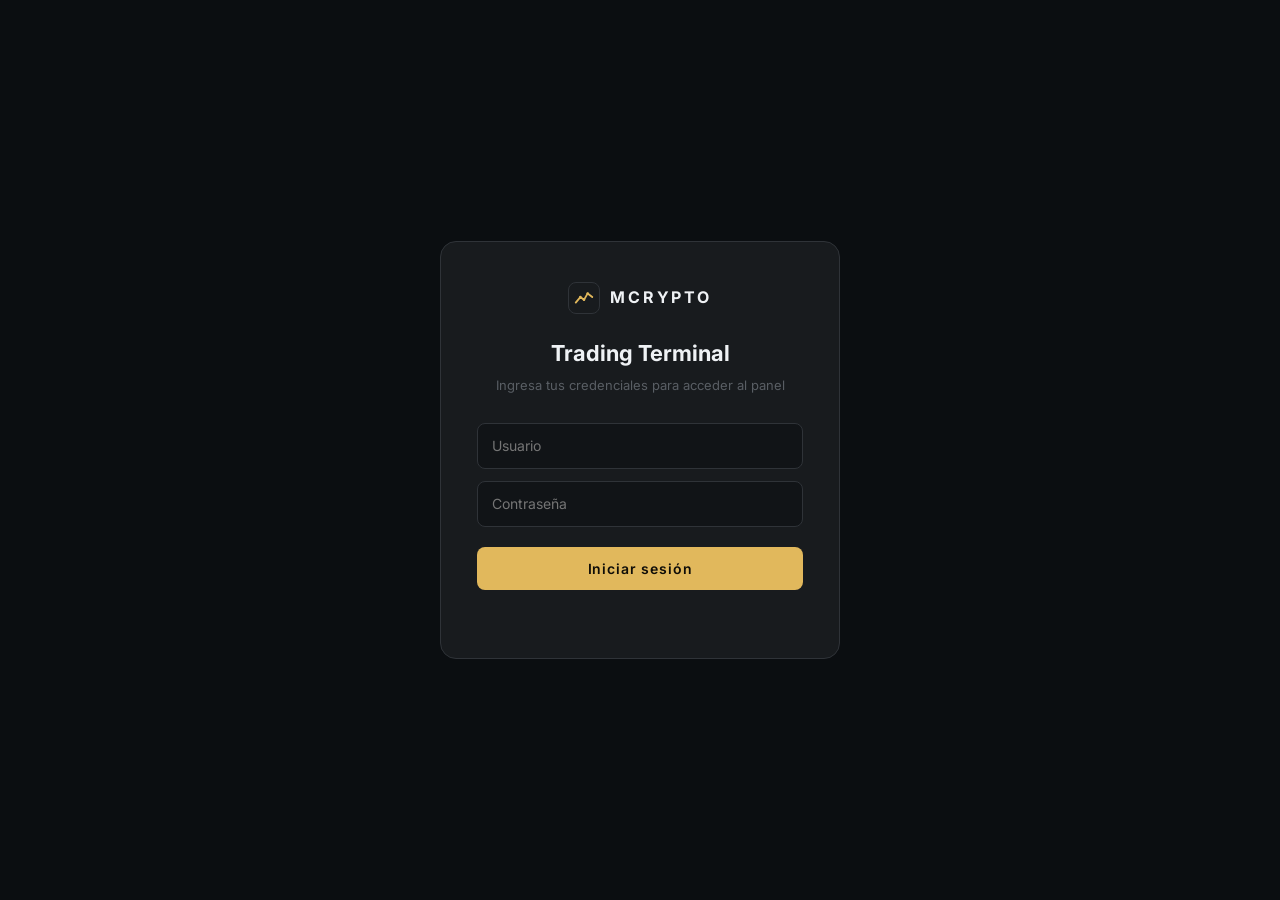
<file: index.html>
<!doctype html>
<html lang="es">
<head>
<meta charset="utf-8" />
<meta name="viewport" content="width=device-width, initial-scale=1" />
<title>MCrypto — Trading Terminal</title>
<link rel="preconnect" href="https://fonts.googleapis.com">
<link rel="preconnect" href="https://fonts.gstatic.com" crossorigin>
<link href="https://fonts.googleapis.com/css2?family=Inter:wght@400;500;600;700&family=JetBrains+Mono:wght@400;500;600&display=swap" rel="stylesheet">
<style>
/* ============================================
   MCRYPTO — styles
   Slate + muted gold, balanced density
============================================ */

:root {
  --bg: oklch(0.16 0.008 250);
  --bg-2: oklch(0.19 0.008 250);
  --card: oklch(0.22 0.008 250);
  --card-2: oklch(0.25 0.008 250);
  --border: oklch(0.32 0.01 250);
  --border-soft: oklch(0.28 0.008 250);
  --fg: oklch(0.96 0.005 250);
  --fg-mid: oklch(0.74 0.01 250);
  --fg-dim: oklch(0.56 0.012 250);
  --muted: oklch(0.48 0.012 250);

  --gold: oklch(0.80 0.12 85);
  --gold-soft: oklch(0.80 0.12 85 / .15);
  --green: oklch(0.74 0.15 150);
  --red: oklch(0.68 0.20 25);
  --orange: oklch(0.76 0.16 55);
  --info: oklch(0.72 0.10 230);

  --radius: 12px;
  --radius-sm: 8px;
  --gap: 20px;
  --row-h: 40px;

  --mono: "JetBrains Mono", ui-monospace, SFMono-Regular, Menlo, monospace;
  --sans: "Inter", system-ui, -apple-system, Segoe UI, sans-serif;
}

[data-theme="light"] {
  --bg: oklch(0.98 0.004 90);
  --bg-2: oklch(0.96 0.004 90);
  --card: oklch(1 0 0);
  --card-2: oklch(0.97 0.004 90);
  --border: oklch(0.88 0.005 250);
  --border-soft: oklch(0.92 0.005 250);
  --fg: oklch(0.22 0.015 250);
  --fg-mid: oklch(0.38 0.012 250);
  --fg-dim: oklch(0.52 0.012 250);
  --muted: oklch(0.56 0.012 250);

  --gold: oklch(0.62 0.12 75);
  --gold-soft: oklch(0.62 0.12 75 / .12);
  --green: oklch(0.58 0.15 150);
  --red: oklch(0.56 0.20 25);
  --orange: oklch(0.64 0.16 55);
  --info: oklch(0.55 0.12 230);
}

[data-accent="teal"]  { --gold: oklch(0.72 0.12 185); --gold-soft: oklch(0.72 0.12 185 / .15); }
[data-accent="violet"]{ --gold: oklch(0.70 0.14 295); --gold-soft: oklch(0.70 0.14 295 / .15); }

* { box-sizing: border-box; }
html, body { margin: 0; padding: 0; }
body {
  font-family: var(--sans);
  background: var(--bg);
  color: var(--fg);
  font-size: 14px;
  line-height: 1.45;
  -webkit-font-smoothing: antialiased;
  text-rendering: optimizeLegibility;
}

.num { font-family: var(--mono); font-variant-numeric: tabular-nums; letter-spacing: -0.01em; }
.muted { color: var(--muted); }
.t-green { color: var(--green); }
.t-red   { color: var(--red); }
.t-gold  { color: var(--gold); }
.t-mid   { color: var(--fg-mid); }

/* -------- NAV -------- */
.nav {
  height: 64px;
  display: grid;
  grid-template-columns: 1fr auto 1fr;
  align-items: center;
  gap: 24px;
  padding: 0 24px;
  border-bottom: 1px solid var(--border);
  background: linear-gradient(var(--bg-2), var(--bg));
  position: sticky; top: 0; z-index: 40;
}
.nav__left  { display: flex; align-items: center; gap: 28px; min-width: 0; }
.nav__center{ display: flex; justify-content: center; }
.nav__right { display: flex; align-items: center; gap: 10px; justify-content: flex-end; }

.brand {
  display: flex; align-items: center; gap: 10px;
  color: var(--fg); text-decoration: none;
  font-weight: 700; letter-spacing: 0.14em; font-size: 13px;
}
.brand__mark {
  width: 32px; height: 32px; display: grid; place-items: center;
  border: 1px solid var(--border); border-radius: 8px;
  color: var(--gold); background: var(--card);
}
.brand__word { font-family: var(--sans); }

.nav__tabs { display: flex; gap: 2px; }
.tab {
  background: none; border: 0; color: var(--fg-mid);
  padding: 8px 12px; border-radius: 6px; cursor: pointer;
  font: inherit; font-weight: 500;
  position: relative;
}
.tab:hover { color: var(--fg); background: var(--card); }
.tab.is-active { color: var(--fg); }
.tab.is-active::after {
  content: ""; position: absolute; left: 12px; right: 12px; bottom: -22px;
  height: 2px; background: var(--gold); border-radius: 2px;
}

.status-pill {
  display: inline-flex; align-items: center; gap: 10px;
  padding: 8px 14px; border: 1px solid var(--border);
  background: var(--card); border-radius: 999px;
  font-size: 12.5px; color: var(--fg-mid);
}
.status-pill strong { color: var(--fg); font-weight: 600; letter-spacing: 0.02em; }
.status-pill .divider { width: 1px; height: 14px; background: var(--border); }

.toggle-group {
  display: inline-flex; padding: 3px; border: 1px solid var(--border);
  border-radius: 8px; background: var(--card);
}
.toggle {
  background: none; border: 0; color: var(--fg-mid);
  padding: 4px 9px; border-radius: 5px; cursor: pointer;
  font: 600 11px var(--sans); letter-spacing: 0.08em;
}
.toggle.is-active { background: var(--card-2); color: var(--fg); }

.icon-btn {
  position: relative;
  width: 36px; height: 36px; display: grid; place-items: center;
  border-radius: 8px; border: 1px solid var(--border);
  background: var(--card); color: var(--fg-mid); cursor: pointer;
}
.icon-btn:hover { color: var(--fg); background: var(--card-2); }
.icon-btn--sm { width: 28px; height: 28px; border-radius: 6px; }
.icon-btn__dot {
  position: absolute; top: 7px; right: 7px;
  width: 7px; height: 7px; border-radius: 50%;
  background: var(--gold); box-shadow: 0 0 0 2px var(--card);
}
[data-theme="dark"] .i-sun, [data-theme="light"] .i-moon { display: none; }

/* profile */
.profile { position: relative; }
.profile__btn {
  display: flex; align-items: center; gap: 10px;
  padding: 4px 10px 4px 4px; height: 40px;
  border: 1px solid var(--border); border-radius: 999px;
  background: var(--card); color: var(--fg); cursor: pointer;
  font: inherit;
}
.profile__btn:hover { background: var(--card-2); }
.profile__meta { display: flex; flex-direction: column; align-items: flex-start; line-height: 1.1; }
.profile__name { font-size: 13px; font-weight: 600; }
.profile__role { font-size: 11px; color: var(--muted); }

.avatar {
  width: 32px; height: 32px; border-radius: 50%;
  position: relative; flex: 0 0 32px;
  background: var(--card-2);
}
.avatar__img {
  position: absolute; inset: 2px; border-radius: 50%;
  background-size: cover; background-position: center;
}
.avatar__ring {
  position: absolute; inset: 0; border-radius: 50%;
  border: 1.5px solid var(--gold);
}
.avatar--lg { width: 48px; height: 48px; flex: 0 0 48px; }

.menu {
  position: absolute; right: 0; top: calc(100% + 10px);
  width: 260px; padding: 8px;
  background: var(--card); border: 1px solid var(--border);
  border-radius: 12px;
  box-shadow: 0 12px 30px -8px rgba(0,0,0,.45);
  opacity: 0; transform: translateY(-6px); pointer-events: none;
  transition: 0.18s ease;
  z-index: 50;
}
.profile.is-open .menu { opacity: 1; transform: translateY(0); pointer-events: auto; }
.menu__header {
  display: flex; gap: 12px; padding: 12px 10px 14px;
  border-bottom: 1px solid var(--border); margin-bottom: 6px;
}
.menu__name { font-weight: 600; font-size: 14px; }
.menu__mail { font-size: 12px; color: var(--muted); }
.menu__tag {
  display: inline-block; margin-top: 6px;
  font: 600 10px/1 var(--mono); letter-spacing: 0.1em;
  color: var(--gold); padding: 3px 6px; border-radius: 4px;
  background: var(--gold-soft);
}
.menu__item {
  display: flex; align-items: center; gap: 10px;
  width: 100%; padding: 9px 10px; border: 0; background: none;
  color: var(--fg-mid); font: inherit; cursor: pointer;
  border-radius: 8px; text-align: left;
}
.menu__item:hover { background: var(--card-2); color: var(--fg); }
.menu__item--danger { color: var(--red); }
.menu__item--danger:hover { background: color-mix(in oklab, var(--red) 15%, transparent); color: var(--red); }
.menu__sep { height: 1px; background: var(--border); margin: 6px 4px; }

/* -------- SUBBAR -------- */
.subbar {
  display: flex; align-items: center; justify-content: space-between;
  padding: 8px 24px; border-bottom: 1px solid var(--border);
  background: var(--bg);
  overflow-x: auto;
}
.symbol-select { display: flex; gap: 6px; }
.symbol {
  display: flex; align-items: center; gap: 10px;
  padding: 6px 12px; border-radius: 6px; cursor: pointer;
  border: 1px solid transparent; background: transparent;
  color: var(--fg-mid); font: inherit;
  white-space: nowrap;
}
.symbol:hover { background: var(--card); color: var(--fg); }
.symbol.is-active { background: var(--card); border-color: var(--border); color: var(--fg); }
.symbol__tick { font: 600 11.5px var(--sans); letter-spacing: 0.04em; }
.symbol__px   { font-size: 12.5px; color: var(--fg); }
.symbol__chg  { font-size: 11.5px; }

.clock { display: flex; align-items: center; gap: 10px; color: var(--fg-mid); font-size: 12px; }
.clock__lbl { color: var(--muted); text-transform: uppercase; letter-spacing: 0.08em; font-size: 10.5px; }
.clock .divider { width: 1px; height: 12px; background: var(--border); }

/* -------- GRID -------- */
.grid {
  padding: 24px;
  display: grid;
  grid-template-columns: repeat(12, 1fr);
  gap: var(--gap);
}

.card {
  background: var(--card);
  border: 1px solid var(--border);
  border-radius: var(--radius);
  padding: 18px 20px;
  display: flex; flex-direction: column;
  min-width: 0;
}
.card__h {
  display: flex; align-items: center; justify-content: space-between;
  margin-bottom: 14px; gap: 12px;
}
.card__title { display: flex; align-items: center; gap: 10px; min-width: 0; }
.card__title h2 {
  margin: 0; font-size: 13px; font-weight: 600;
  letter-spacing: 0.08em; text-transform: uppercase;
  color: var(--fg);
}

.kbd {
  font: 600 10px/1 var(--mono); letter-spacing: 0.12em;
  color: var(--red); background: color-mix(in oklab, var(--red) 15%, transparent);
  padding: 3px 6px; border-radius: 3px;
}
.badge {
  font: 600 10.5px/1 var(--mono); letter-spacing: 0.1em;
  padding: 4px 8px; border-radius: 999px;
  border: 1px solid var(--border); color: var(--fg-mid);
}
.badge--ok    { color: var(--green); border-color: color-mix(in oklab, var(--green) 40%, var(--border)); }
.badge--pair  { color: var(--gold); border-color: color-mix(in oklab, var(--gold) 40%, var(--border)); }
.badge--live  { display: inline-flex; align-items: center; gap: 6px; color: var(--fg-mid); }

.chip {
  font: 500 11px var(--sans);
  padding: 3px 8px; border-radius: 999px;
  background: var(--card-2); color: var(--fg-mid);
  border: 1px solid var(--border-soft);
}
.chip--ghost { background: transparent; }

.dot { width: 7px; height: 7px; border-radius: 50%; display: inline-block; }
.dot--green  { background: var(--green); box-shadow: 0 0 8px var(--green); }
.dot--gold   { background: var(--gold); }
.dot--orange { background: var(--orange); }
.dot--red    { background: var(--red); }

/* -------- KPI -------- */
.kpi-row { grid-column: span 12; display: grid; grid-template-columns: repeat(4, 1fr); gap: var(--gap); }
.kpi {
  background: var(--card); border: 1px solid var(--border);
  border-radius: var(--radius); padding: 16px 18px;
  display: flex; flex-direction: column; gap: 8px; min-width: 0;
  position: relative; overflow: hidden;
}
.kpi__h {
  display: flex; align-items: center; justify-content: space-between;
  color: var(--muted); font: 600 10.5px/1 var(--sans);
  letter-spacing: 0.12em; text-transform: uppercase;
}
.kpi__val { font-size: 26px; font-weight: 600; color: var(--fg); }
.kpi__sub { display: flex; gap: 8px; font-size: 12px; color: var(--fg-mid); align-items: baseline; }
.spark { width: 100%; height: 36px; margin-top: 4px; }

.dd-bar {
  position: relative; height: 4px; background: var(--border-soft);
  border-radius: 2px; margin-top: 8px;
}
.dd-bar__fill { position: absolute; left: 0; top: 0; bottom: 0; background: var(--red); border-radius: 2px; }
.alloc { display: flex; gap: 2px; margin-top: 8px; height: 4px; }
.alloc__seg { background: var(--gold); border-radius: 2px; }
.alloc__seg--res { background: var(--border); }

/* -------- MARKET -------- */
.card--market { grid-column: span 8; }
.market__head {
  display: grid; grid-template-columns: auto 1fr; gap: 24px;
  align-items: center; margin-bottom: 12px;
}
.market__px { font-size: 36px; font-weight: 600; line-height: 1.1; }
.market__chg { font-size: 13px; }
.market__stats {
  display: grid; grid-template-columns: repeat(4, 1fr); gap: 16px;
  margin: 0;
}
.market__stats > div { display: flex; flex-direction: column; gap: 2px; }
.market__stats dt {
  font: 600 10px/1 var(--sans); color: var(--muted);
  letter-spacing: 0.1em; text-transform: uppercase;
}
.market__stats dd { margin: 0; font: 600 14px var(--mono); color: var(--fg); }

.chart-wrap {
  position: relative; background: var(--bg-2);
  border: 1px solid var(--border-soft); border-radius: var(--radius-sm);
  padding: 8px 12px 12px;
}
.chart { width: 100%; height: 260px; display: block; }
.chart__legend {
  display: flex; gap: 14px; align-items: center;
  font-size: 11px; color: var(--fg-mid); padding-top: 4px;
}
.chart__legend .sw { display: inline-block; width: 10px; height: 2px; background: var(--gold); margin-right: 5px; vertical-align: middle; border-radius: 2px; }
.chart__legend .sw--ma20 { background: var(--info); }
.chart__legend .sw--ma50 { background: color-mix(in oklab, var(--fg) 40%, transparent); }
.chart__cursor { margin-left: auto; color: var(--muted); }

.market__foot {
  display: flex; gap: 22px; flex-wrap: wrap;
  margin-top: 12px; padding-top: 12px; border-top: 1px solid var(--border-soft);
  font-size: 12.5px;
}

/* -------- RISK -------- */
.card--risk { grid-column: span 4; }
.gauge { position: relative; padding: 4px 6px; }
.gauge__tick { font: 500 10px var(--mono); fill: var(--muted); }
.gauge__val {
  text-align: center; margin-top: -18px;
}
.gauge__val .num { font-size: 32px; font-weight: 600; }
.gauge__val .pct { font-size: 18px; color: var(--fg-mid); }

.risk-ladder {
  list-style: none; padding: 0; margin: 12px 0 0;
  display: grid; grid-template-columns: repeat(2, 1fr); gap: 10px;
}
.risk-ladder li {
  display: flex; align-items: center; gap: 10px;
  padding: 10px 12px; border: 1px solid var(--border-soft);
  border-radius: 8px; background: var(--bg-2);
}
.risk-ladder li.is-active { border-color: color-mix(in oklab, var(--green) 50%, var(--border)); background: color-mix(in oklab, var(--green) 6%, var(--card)); }
.risk-ladder strong { display: block; font-size: 12px; letter-spacing: 0.04em; }
.risk-ladder .muted { display: block; font: 500 11px var(--mono); }

/* -------- CMD -------- */
.card--cmd { grid-column: span 4; }
.cmd-grid {
  display: grid; grid-template-columns: repeat(2, 1fr); gap: 8px;
}
.btn {
  display: inline-flex; align-items: center; justify-content: center; gap: 8px;
  height: 42px; padding: 0 16px; border-radius: 8px;
  border: 1px solid transparent;
  font: 600 12px/1 var(--sans); letter-spacing: 0.08em;
  cursor: pointer; transition: 0.15s;
}
.btn--primary { background: var(--green); color: oklch(0.18 0.01 150); }
.btn--primary:hover { filter: brightness(1.08); }
.btn--danger  { background: var(--red); color: oklch(0.99 0.005 25); }
.btn--warn    { background: var(--orange); color: oklch(0.18 0.01 55); }
.btn--ghost   { background: var(--card-2); border-color: var(--border); color: var(--fg); }
.btn--ghost:hover { background: var(--bg-2); }

.risk-mode { margin-top: 16px; padding-top: 14px; border-top: 1px solid var(--border-soft); }
.risk-mode__lbl {
  font: 600 10.5px/1 var(--sans); color: var(--muted);
  letter-spacing: 0.12em; text-transform: uppercase; margin-bottom: 8px;
}
.risk-mode__help { font-size: 11.5px; margin-top: 6px; line-height: 1.4; }

.seg {
  display: inline-flex; padding: 3px; background: var(--bg-2);
  border: 1px solid var(--border); border-radius: 8px;
}
.seg--full { display: flex; }
.seg--full .seg__b { flex: 1; }
.seg__b {
  background: none; border: 0; color: var(--fg-mid);
  padding: 6px 12px; border-radius: 5px; cursor: pointer;
  font: 600 11px var(--mono); letter-spacing: 0.08em;
}
.seg__b:hover { color: var(--fg); }
.seg__b.is-active { background: var(--card); color: var(--fg); box-shadow: 0 1px 2px rgba(0,0,0,0.15); }

.strategy {
  margin-top: 14px; padding-top: 12px; border-top: 1px solid var(--border-soft);
  display: grid; gap: 6px;
}
.strategy__row { display: flex; justify-content: space-between; font-size: 12.5px; }

/* -------- POSITIONS -------- */
.card--pos { grid-column: span 8; }
.link { background: none; border: 0; color: var(--gold); cursor: pointer; font: 600 12px var(--sans); }
.link:hover { filter: brightness(1.1); }
.table-wrap { overflow-x: auto; }
.tbl { width: 100%; border-collapse: collapse; font-size: 13px; }
.tbl th, .tbl td {
  padding: 12px 10px; text-align: left;
  border-bottom: 1px solid var(--border-soft);
  white-space: nowrap;
}
.tbl tbody tr:last-child td { border-bottom: 0; }
.tbl th {
  font: 600 10.5px/1 var(--sans); color: var(--muted);
  letter-spacing: 0.1em; text-transform: uppercase;
  border-bottom-color: var(--border);
}
.tbl tbody tr:hover { background: var(--card-2); }
.tbl .r { text-align: right; }
.tbl small { color: var(--muted); font-weight: 400; }

.pair { display: inline-flex; align-items: center; gap: 8px; font-weight: 500; }
.pair__i {
  display: grid; place-items: center; width: 22px; height: 22px;
  background: var(--card-2); border-radius: 50%;
  color: var(--gold); font: 600 12px var(--mono);
}
.side {
  font: 600 10px/1 var(--mono); letter-spacing: 0.1em;
  padding: 4px 7px; border-radius: 4px;
}
.side--long { color: var(--green); background: color-mix(in oklab, var(--green) 15%, transparent); }
.side--short { color: var(--red); background: color-mix(in oklab, var(--red) 15%, transparent); }

/* -------- ML -------- */
.card--ml { grid-column: span 4; }
.signals { list-style: none; padding: 0; margin: 0; display: grid; gap: 10px; }
.signals li {
  display: grid; grid-template-columns: 120px 1fr 90px;
  gap: 12px; align-items: center;
}
.signals__pair { display: flex; align-items: center; gap: 8px; font-size: 12.5px; font-weight: 500; }
.signals__pair .pair__i { width: 20px; height: 20px; font-size: 11px; }
.signals__bar {
  height: 6px; background: var(--bg-2);
  border-radius: 3px; overflow: hidden;
  border: 1px solid var(--border-soft);
}
.signals__bar-fill { height: 100%; border-radius: 3px; }
.signals__val { font-size: 12px; font-weight: 600; text-align: right; }

/* -------- HISTORY -------- */
.card--hist { grid-column: span 7; }
.timeline { list-style: none; padding: 0; margin: 0; min-height: 180px; }
.timeline__empty {
  display: flex; align-items: center; gap: 14px;
  padding: 30px 16px; color: var(--muted);
  justify-content: center; text-align: left;
  height: 100%;
}
.timeline__empty svg { color: var(--fg-dim); opacity: 0.6; }

/* -------- LOG -------- */
.card--log { grid-column: span 5; }
.log {
  list-style: none; padding: 0; margin: 0;
  display: grid; gap: 2px;
  background: var(--bg-2);
  border: 1px solid var(--border-soft);
  border-radius: var(--radius-sm);
  padding: 8px;
  font-size: 12px;
  max-height: 240px; overflow-y: auto;
}
.log li {
  display: grid; grid-template-columns: 70px 50px 1fr;
  gap: 10px; align-items: center; padding: 4px 8px; border-radius: 4px;
}
.log li:hover { background: var(--card-2); }
.log__t { color: var(--muted); font-size: 11px; }
.tag {
  display: inline-grid; place-items: center;
  font: 600 9.5px/1 var(--mono); letter-spacing: 0.1em;
  padding: 3px 5px; border-radius: 3px;
  text-align: center;
}
.tag--ok   { color: var(--green); background: color-mix(in oklab, var(--green) 15%, transparent); }
.tag--info { color: var(--info); background: color-mix(in oklab, var(--info) 15%, transparent); }
.tag--warn { color: var(--orange); background: color-mix(in oklab, var(--orange) 15%, transparent); }

/* -------- DRAWER -------- */
.drawer {
  position: fixed; inset: 0; z-index: 60;
  pointer-events: none;
}
.drawer[aria-hidden="false"] { pointer-events: auto; }
.drawer__scrim {
  position: absolute; inset: 0; background: rgba(0,0,0,0.5);
  opacity: 0; transition: 0.25s;
}
.drawer[aria-hidden="false"] .drawer__scrim { opacity: 1; }
.drawer__panel {
  position: absolute; right: 0; top: 0; bottom: 0;
  width: min(880px, 92vw); background: var(--card);
  border-left: 1px solid var(--border);
  transform: translateX(100%); transition: 0.32s cubic-bezier(.2,.7,.2,1);
  display: flex; flex-direction: column;
}
.drawer[aria-hidden="false"] .drawer__panel { transform: translateX(0); }
.drawer__h {
  display: flex; justify-content: space-between; align-items: flex-start;
  padding: 20px 28px; border-bottom: 1px solid var(--border);
}
.drawer__h h2 { margin: 2px 0 0; font-size: 20px; font-weight: 600; }
.overline {
  font: 600 10.5px/1 var(--sans); letter-spacing: 0.14em;
  text-transform: uppercase; color: var(--muted);
}
.drawer__body {
  flex: 1; display: grid; grid-template-columns: 200px 1fr;
  overflow: hidden;
}
.drawer__toc {
  border-right: 1px solid var(--border); padding: 20px 16px;
  display: flex; flex-direction: column; gap: 2px;
  overflow-y: auto;
}
.drawer__toc a {
  padding: 8px 10px; border-radius: 6px;
  color: var(--fg-mid); text-decoration: none; font-size: 13px;
}
.drawer__toc a:hover { background: var(--card-2); color: var(--fg); }
.drawer__toc a.is-active { background: var(--gold-soft); color: var(--gold); }
.drawer__content { padding: 20px 28px; overflow-y: auto; }
.drawer__content h3 { font-size: 16px; margin: 24px 0 12px; display: flex; align-items: baseline; gap: 10px; }
.drawer__content section:first-child h3 { margin-top: 4px; }
.drawer__content p { color: var(--fg-mid); margin: 0 0 10px; }
.defs { display: grid; grid-template-columns: 140px 1fr; gap: 8px 16px; margin: 0; }
.defs dt { font: 600 11px var(--mono); letter-spacing: 0.08em; color: var(--gold); }
.defs dd { margin: 0; color: var(--fg-mid); font-size: 13px; }
.callout {
  display: flex; gap: 12px; align-items: flex-start;
  padding: 14px 16px; border: 1px solid color-mix(in oklab, var(--red) 40%, var(--border));
  background: color-mix(in oklab, var(--red) 8%, transparent);
  border-radius: 8px; color: var(--fg);
}
.callout svg { color: var(--red); flex: 0 0 20px; margin-top: 2px; }
.callout p { color: var(--fg); margin: 0; }

/* -------- TWEAKS -------- */
.tweaks {
  position: fixed; right: 20px; bottom: 20px; z-index: 70;
  width: 260px; padding: 12px;
  background: var(--card); border: 1px solid var(--border);
  border-radius: 12px; box-shadow: 0 12px 30px -8px rgba(0,0,0,.45);
}
.tweaks[hidden] { display: none; }
.tweaks header { display: flex; justify-content: space-between; align-items: center; margin-bottom: 10px; }
.tweaks__row { display: grid; grid-template-columns: 56px 1fr; gap: 8px; align-items: center; margin-bottom: 8px; }
.tweaks__row label { font-size: 11.5px; color: var(--muted); }
.tweaks .seg { width: 100%; }
.tweaks .seg__b { flex: 1; text-align: center; padding: 5px 6px; font-size: 10px; }

/* density */
[data-density="dense"] { --gap: 14px; --radius: 10px; }
[data-density="dense"] .card { padding: 14px 16px; }
[data-density="dense"] .kpi { padding: 12px 14px; }
[data-density="dense"] .kpi__val { font-size: 22px; }
[data-density="dense"] .market__px { font-size: 28px; }
[data-density="dense"] .tbl th, [data-density="dense"] .tbl td { padding: 8px 8px; }

[data-density="spacious"] { --gap: 28px; }
[data-density="spacious"] .card { padding: 24px 26px; }
[data-density="spacious"] .kpi { padding: 22px 24px; }

/* responsive */
@media (max-width: 1280px) {
  .nav__tabs { display: none; }
  .profile__meta { display: none; }
}
@media (max-width: 1080px) {
  .nav__center { display: none; }
}
@media (max-width: 1200px) {
  .kpi-row { grid-template-columns: repeat(2, 1fr); }
  .card--market, .card--pos { grid-column: span 12; }
  .card--risk, .card--cmd, .card--ml { grid-column: span 6; }
  .card--hist, .card--log { grid-column: span 12; }
}
@media (max-width: 800px) {
  .nav { grid-template-columns: 1fr auto; gap: 12px; padding: 0 14px; }
  .nav__center { display: none; }
  .nav__tabs { display: none; }
  .profile__meta { display: none; }
  .grid { padding: 14px; }
  .kpi-row { grid-template-columns: 1fr; }
  .card--risk, .card--cmd, .card--ml { grid-column: span 12; }
  .drawer__body { grid-template-columns: 1fr; }
  .drawer__toc { display: none; }
  .market__stats { grid-template-columns: repeat(2, 1fr); }
}

/* -------- LOGIN -------- */
.login-overlay {
  position: fixed; inset: 0; z-index: 100;
  background: var(--bg);
  display: flex; align-items: center; justify-content: center;
  transition: opacity 0.4s;
}
.login-overlay.hidden { opacity: 0; pointer-events: none; }
.login-card {
  background: var(--card); border: 1px solid var(--border);
  border-radius: 16px; padding: 40px 36px; width: min(400px, 90vw);
  text-align: center;
}
.login-card .brand { justify-content: center; margin-bottom: 24px; font-size: 16px; letter-spacing: 0.18em; }
.login-card h1 { font-size: 22px; margin: 0 0 6px; }
.login-card p { color: var(--muted); font-size: 13px; margin: 0 0 28px; }
.login-field {
  width: 100%; padding: 12px 14px; margin-bottom: 12px;
  background: var(--bg-2); border: 1px solid var(--border);
  border-radius: 8px; color: var(--fg); font: inherit; font-size: 14px;
  outline: none;
}
.login-field:focus { border-color: var(--gold); }
.login-btn {
  width: 100%; padding: 13px; margin-top: 8px;
  background: var(--gold); color: oklch(0.16 0.01 85);
  border: 0; border-radius: 8px; font: 600 14px var(--sans);
  cursor: pointer; letter-spacing: 0.06em;
}
.login-btn:hover { filter: brightness(1.1); }
.login-btn:disabled { opacity: .5; cursor: wait; }
.login-error {
  color: var(--red); font-size: 12px; margin-top: 10px; min-height: 18px;
}
.login-spinner {
  display: inline-block; width: 18px; height: 18px;
  border: 2px solid transparent; border-top-color: currentColor;
  border-radius: 50%; animation: spin .6s linear infinite;
  vertical-align: middle; margin-right: 8px;
}
@keyframes spin { to { transform: rotate(360deg); } }

/* -------- TOAST -------- */
.toast-container {
  position: fixed; top: 80px; right: 20px; z-index: 90;
  display: flex; flex-direction: column; gap: 8px;
}
.toast {
  padding: 12px 18px; border-radius: 10px;
  background: var(--card); border: 1px solid var(--border);
  box-shadow: 0 8px 24px rgba(0,0,0,.35);
  font-size: 13px; display: flex; align-items: center; gap: 10px;
  animation: toastIn .3s ease;
  max-width: 360px;
}
.toast--ok { border-color: color-mix(in oklab, var(--green) 50%, var(--border)); }
.toast--err { border-color: color-mix(in oklab, var(--red) 50%, var(--border)); }
@keyframes toastIn { from { opacity:0; transform:translateX(20px); } }

/* -------- MODE BADGE -------- */
.mode-badge {
  font: 600 10px/1 var(--mono); letter-spacing: 0.1em;
  padding: 3px 7px; border-radius: 4px;
}
.mode-badge--mock { color: var(--info); background: color-mix(in oklab, var(--info) 15%, transparent); }
.mode-badge--dry { color: var(--orange); background: color-mix(in oklab, var(--orange) 15%, transparent); }
.mode-badge--live { color: var(--red); background: color-mix(in oklab, var(--red) 15%, transparent); }

/* -------- TRADINGVIEW -------- */
.tv-container { width: 100%; height: 300px; border-radius: var(--radius-sm); overflow: hidden; border: 1px solid var(--border-soft); }

.app-content { display: none; }
.app-content.visible { display: contents; }
</style>
</head>
<body data-theme="dark" data-lang="es" data-density="balanced">

<!-- ░░░ LOGIN OVERLAY ░░░ -->
<div class="login-overlay" id="loginOverlay">
  <div class="login-card">
    <a class="brand" href="#">
      <span class="brand__mark" aria-hidden="true">
        <svg viewBox="0 0 24 24" width="22" height="22" fill="none" stroke="currentColor" stroke-width="2" stroke-linecap="round" stroke-linejoin="round"><path d="M3 17 L8 11 L12 14 L16 7 L21 11"/><circle cx="8" cy="11" r="1.4" fill="currentColor" stroke="none"/><circle cx="12" cy="14" r="1.4" fill="currentColor" stroke="none"/><circle cx="16" cy="7" r="1.4" fill="currentColor" stroke="none"/></svg>
      </span>
      <span class="brand__word">MCRYPTO</span>
    </a>
    <h1>Trading Terminal</h1>
    <p>Ingresa tus credenciales para acceder al panel</p>
    <form id="loginForm" autocomplete="off">
      <input class="login-field" id="loginUser" type="text" placeholder="Usuario" autocomplete="username" required>
      <input class="login-field" id="loginPass" type="password" placeholder="Contraseña" autocomplete="current-password" required>
      <button class="login-btn" type="submit" id="loginBtn">Iniciar sesión</button>
    </form>
    <div class="login-error" id="loginError"></div>
  </div>
</div>

<!-- Toast notifications -->
<div class="toast-container" id="toasts"></div>

<!-- ░░░ DASHBOARD (hidden until login) ░░░ -->
<div class="app-content" id="appContent">

<!-- ░░░ TOP NAV ░░░ -->
<header class="nav">
  <div class="nav__left">
    <a class="brand" href="#">
      <span class="brand__mark" aria-hidden="true">
        <svg viewBox="0 0 24 24" width="22" height="22" fill="none" stroke="currentColor" stroke-width="2" stroke-linecap="round" stroke-linejoin="round"><path d="M3 17 L8 11 L12 14 L16 7 L21 11"/><circle cx="8" cy="11" r="1.4" fill="currentColor" stroke="none"/><circle cx="12" cy="14" r="1.4" fill="currentColor" stroke="none"/><circle cx="16" cy="7" r="1.4" fill="currentColor" stroke="none"/></svg>
      </span>
      <span class="brand__word">MCRYPTO</span>
    </a>
    <nav class="nav__tabs" role="tablist">
      <button class="tab is-active" data-tab="overview"><span data-i18n="nav.overview">Resumen</span></button>
      <button class="tab" data-tab="positions"><span data-i18n="nav.positions">Posiciones</span></button>
      <button class="tab" data-tab="signals"><span data-i18n="nav.signals">Señales ML</span></button>
      <button class="tab" data-tab="manual" id="openManual"><span data-i18n="nav.manual">Manual</span></button>
    </nav>
  </div>

  <div class="nav__center">
    <div class="status-pill">
      <span class="dot dot--green" id="statusDot"></span>
      <span class="status-pill__label" data-i18n="nav.bot">Bot</span>
      <strong id="statusText">—</strong>
      <span class="divider"></span>
      <span class="status-pill__label" data-i18n="nav.state">Estado</span>
      <strong class="t-gold" id="gecBadge">—</strong>
      <span class="divider"></span>
      <span class="mode-badge mode-badge--mock" id="modeBadge">—</span>
    </div>
  </div>

  <div class="nav__right">
    <div class="toggle-group" role="group" aria-label="Language">
      <button class="toggle is-active" data-lang-set="es">ES</button>
      <button class="toggle" data-lang-set="en">EN</button>
    </div>
    <button class="icon-btn" id="themeBtn" aria-label="Toggle theme">
      <svg class="i-sun" viewBox="0 0 24 24" width="18" height="18" fill="none" stroke="currentColor" stroke-width="2" stroke-linecap="round" stroke-linejoin="round"><circle cx="12" cy="12" r="4"/><path d="M12 2v2M12 20v2M4.93 4.93l1.41 1.41M17.66 17.66l1.41 1.41M2 12h2M20 12h2M4.93 19.07l1.41-1.41M17.66 6.34l1.41-1.41"/></svg>
      <svg class="i-moon" viewBox="0 0 24 24" width="18" height="18" fill="none" stroke="currentColor" stroke-width="2" stroke-linecap="round" stroke-linejoin="round"><path d="M21 12.8A9 9 0 1 1 11.2 3a7 7 0 0 0 9.8 9.8Z"/></svg>
    </button>
    <button class="icon-btn" aria-label="Telegram" title="Telegram alerts active" style="pointer-events:none;opacity:.6">
      <svg viewBox="0 0 24 24" width="18" height="18" fill="none" stroke="currentColor" stroke-width="2" stroke-linecap="round" stroke-linejoin="round"><path d="M21 3L1 11l7 2 2 7 3-4 5 3z"/></svg>
    </button>

    <!-- profile -->
    <div class="profile" id="profile">
      <button class="profile__btn" id="profileBtn" aria-haspopup="true" aria-expanded="false">
        <span class="avatar">
          <span class="avatar__ring"></span>
          <span class="avatar__img" style="background-image:url('https://images.unsplash.com/photo-1615109398623-88346a601842?w=96&h=96&fit=crop&crop=faces&auto=format&q=70')"></span>
        </span>
        <span class="profile__meta">
          <span class="profile__name" id="profileName">—</span>
          <span class="profile__role" data-i18n="nav.account">Cuenta principal</span>
        </span>
        <svg viewBox="0 0 24 24" width="14" height="14" fill="none" stroke="currentColor" stroke-width="2" stroke-linecap="round" stroke-linejoin="round"><path d="M6 9l6 6 6-6"/></svg>
      </button>

      <div class="menu" role="menu" aria-hidden="true">
        <div class="menu__header">
          <span class="avatar avatar--lg">
            <span class="avatar__img" style="background-image:url('https://images.unsplash.com/photo-1615109398623-88346a601842?w=160&h=160&fit=crop&crop=faces&auto=format&q=70')"></span>
          </span>
          <div>
            <div class="menu__name" id="menuName">—</div>
            <div class="menu__mail"><a href="/cdn-cgi/l/email-protection" class="__cf_email__" data-cfemail="10717c7568507d73626960647f3e797f">[email&#160;protected]</a></div>
            <div class="menu__tag">MCRYPTO · LIVE</div>
          </div>
        </div>
        <button class="menu__item" role="menuitem">
          <svg viewBox="0 0 24 24" width="16" height="16" fill="none" stroke="currentColor" stroke-width="2" stroke-linecap="round" stroke-linejoin="round"><circle cx="12" cy="8" r="4"/><path d="M4 21a8 8 0 0 1 16 0"/></svg>
          <span data-i18n="menu.profile">Configuración de usuario</span>
        </button>

        <div class="menu__sep"></div>
        <button class="menu__item menu__item--danger" role="menuitem">
          <svg viewBox="0 0 24 24" width="16" height="16" fill="none" stroke="currentColor" stroke-width="2" stroke-linecap="round" stroke-linejoin="round"><path d="M9 21H5a2 2 0 0 1-2-2V5a2 2 0 0 1 2-2h4M16 17l5-5-5-5M21 12H9"/></svg>
          <span data-i18n="menu.logout">Cerrar sesión</span>
        </button>
      </div>
    </div>
  </div>
</header>

<!-- ░░░ SUB-BAR: symbol + session clock ░░░ -->
<div class="subbar">
  <div class="symbol-select">
    <button class="symbol is-active" data-sym="ETHUSDT">
      <span class="symbol__tick">ETH/USDT</span>
      <span class="symbol__px num">2,036.06</span>
      <span class="symbol__chg t-green num">+1.24%</span>
    </button>
    <button class="symbol" data-sym="BTCUSDT">
      <span class="symbol__tick">BTC/USDT</span>
      <span class="symbol__px num">67,412.80</span>
      <span class="symbol__chg t-red num">−0.42%</span>
    </button>
    <button class="symbol" data-sym="SOLUSDT">
      <span class="symbol__tick">SOL/USDT</span>
      <span class="symbol__px num">142.18</span>
      <span class="symbol__chg t-green num">+3.71%</span>
    </button>
    <button class="symbol" data-sym="ADAUSDT">
      <span class="symbol__tick">ADA/USDT</span>
      <span class="symbol__px num">0.45</span>
      <span class="symbol__chg t-green num">+1.12%</span>
    </button>
  </div>
  <div class="clock">
    <span class="clock__lbl" data-i18n="sub.session">Sesión</span>
    <span class="num" id="clock">14:32:08 UTC</span>
    <span class="divider"></span>
    <span class="clock__lbl" data-i18n="sub.uptime">Uptime</span>
    <span class="num">04d 12h 08m</span>
  </div>
</div>

<!-- ░░░ MAIN GRID ░░░ -->
<main class="grid">

  <!-- KPI row -->
  <section class="kpi-row">
    <article class="kpi">
      <header class="kpi__h">
        <span data-i18n="kpi.equity">Equity estimada</span>
        <span class="chip chip--ghost">USDT</span>
      </header>
      <div class="kpi__val num" id="kpiEquity">—</div>
      <div class="kpi__sub">
        <span class="t-green num">▲ 0.12%</span>
        <span class="muted" data-i18n="kpi.vs">vs. inicial</span>
      </div>
      <svg class="spark" viewBox="0 0 120 36" preserveAspectRatio="none">
        <path d="M0 24 L10 20 L22 22 L34 15 L46 18 L58 12 L70 14 L82 8 L94 11 L106 6 L120 9" stroke="var(--gold)" fill="none" stroke-width="1.6"/>
        <path d="M0 24 L10 20 L22 22 L34 15 L46 18 L58 12 L70 14 L82 8 L94 11 L106 6 L120 9 L120 36 L0 36 Z" fill="url(#sparkG)"/>
        <defs><linearGradient id="sparkG" x1="0" y1="0" x2="0" y2="1"><stop offset="0" stop-color="var(--gold)" stop-opacity=".25"/><stop offset="1" stop-color="var(--gold)" stop-opacity="0"/></linearGradient></defs>
      </svg>
    </article>

    <article class="kpi">
      <header class="kpi__h">
        <span data-i18n="kpi.pnl">PnL diario</span>
        <span class="chip chip--ghost">24h</span>
      </header>
      <div class="kpi__val num t-green" id="kpiPnl">—</div>
      <div class="kpi__sub">
        <span class="num muted">0 <span data-i18n="kpi.trades">ops</span></span>
        <span class="muted">·</span>
        <span class="num muted">win 0%</span>
      </div>
      <svg class="spark" viewBox="0 0 120 36" preserveAspectRatio="none">
        <line x1="0" y1="18" x2="120" y2="18" stroke="var(--border)" stroke-dasharray="2 3"/>
        <path d="M0 20 L12 18 L24 19 L36 17 L48 18 L60 16 L72 18 L84 15 L96 17 L108 14 L120 16" stroke="var(--green)" fill="none" stroke-width="1.6"/>
      </svg>
    </article>

    <article class="kpi">
      <header class="kpi__h">
        <span data-i18n="kpi.drawdown">Drawdown actual</span>
        <span class="chip chip--ghost">MAX 10%</span>
      </header>
      <div class="kpi__val num t-red" id="kpiDrawdown">—</div>
      <div class="kpi__sub">
        <span class="muted num">Límite −10.00%</span>
      </div>
      <div class="dd-bar" aria-hidden="true">
        <div class="dd-bar__fill" style="width:3%"></div>
        <div class="dd-bar__limit" style="left:100%"></div>
      </div>
    </article>

    <article class="kpi">
      <header class="kpi__h">
        <span data-i18n="kpi.cash">Efectivo disponible</span>
        <span class="chip chip--ghost">100%</span>
      </header>
      <div class="kpi__val num" id="kpiCash">—</div>
      <div class="kpi__sub">
        <span class="muted" data-i18n="kpi.reserve">Reserva</span>
        <span class="num">5,200.00</span>
      </div>
      <div class="alloc">
        <span class="alloc__seg" style="flex:7" title="Cash"></span>
        <span class="alloc__seg alloc__seg--res" style="flex:3" title="Reserve"></span>
      </div>
    </article>
  </section>

  <!-- Live market chart -->
  <section class="card card--market">
    <header class="card__h">
      <div class="card__title">
        <span class="kbd">LIVE</span>
        <h2 data-i18n="market.title">Mercado en vivo</h2>
        <span class="badge badge--pair">ETH/USDT</span>
      </div>
      <div class="card__actions">
      </div>
    </header>



    <div class="tv-container" id="tvChart"></div>

    <footer class="market__foot">
      <span><span class="muted" data-i18n="market.confidence">Confianza ML</span> <span class="num t-gold" id="mlConfidence">—</span></span>
      <span><span class="muted" data-i18n="market.vol2">Volatilidad</span> <span class="num" id="mlVolatility">—</span></span>
    </footer>
  </section>

  <!-- Risk governance -->
  <section class="card card--risk">
    <header class="card__h">
      <div class="card__title">
        <h2 data-i18n="risk.title">Gobernanza de riesgo</h2>
        <span class="badge badge--ok" data-i18n="risk.gec">GEC NORMAL</span>
      </div>
    </header>

    <div class="gauge">
      <svg viewBox="0 0 160 100" width="100%">
        <defs>
          <linearGradient id="gg" x1="0" x2="1">
            <stop offset="0" stop-color="var(--green)"/>
            <stop offset=".55" stop-color="var(--gold)"/>
            <stop offset="1" stop-color="var(--red)"/>
          </linearGradient>
        </defs>
        <path d="M15 90 A 65 65 0 0 1 145 90" stroke="var(--border)" stroke-width="10" fill="none" stroke-linecap="round"/>
        <path d="M15 90 A 65 65 0 0 1 145 90" stroke="url(#gg)" stroke-width="10" fill="none" stroke-linecap="round" stroke-dasharray="204" stroke-dashoffset="200"/>
        <g id="needle" transform="rotate(-88 80 90)">
          <line x1="80" y1="90" x2="80" y2="32" stroke="var(--fg)" stroke-width="2" stroke-linecap="round"/>
          <circle cx="80" cy="90" r="4" fill="var(--fg)"/>
        </g>
        <text x="20" y="95" class="gauge__tick">0%</text>
        <text x="75" y="25" class="gauge__tick" text-anchor="middle">15%</text>
        <text x="140" y="95" class="gauge__tick" text-anchor="end">30%</text>
      </svg>
      <div class="gauge__val">
        <div class="num">0.0<span class="pct">%</span></div>
        <div class="muted" data-i18n="risk.exposure">Exposición Global (ER)</div>
      </div>
    </div>

    <ul class="risk-ladder">
      <li class="is-active">
        <span class="dot dot--green"></span>
        <div><strong>NORMAL</strong><span class="muted" data-i18n="risk.n">ER &lt; 20%</span></div>
      </li>
      <li>
        <span class="dot dot--gold"></span>
        <div><strong>SOFT_CAP</strong><span class="muted" data-i18n="risk.s">ER ≥ 20%</span></div>
      </li>
      <li>
        <span class="dot dot--orange"></span>
        <div><strong>HARD_CAP</strong><span class="muted" data-i18n="risk.h">ER ≥ 30%</span></div>
      </li>
      <li>
        <span class="dot dot--red"></span>
        <div><strong>FREEZE</strong><span class="muted" data-i18n="risk.f">Sólo cierre</span></div>
      </li>
      <li>
        <span class="dot dot--red"></span>
        <div><strong>KILL_SWITCH</strong><span class="muted" data-i18n="risk.k">Bloqueo</span></div>
      </li>
    </ul>
  </section>

  <!-- Command panel -->
  <section class="card card--cmd">
    <header class="card__h">
      <div class="card__title">
        <h2 data-i18n="cmd.title">Panel de comando</h2>
      </div>
      <span class="muted num" data-i18n="cmd.last">Última acción · hace 2m</span>
    </header>

    <div class="cmd-grid">
      <button class="btn btn--primary">
        <svg viewBox="0 0 24 24" width="16" height="16" fill="currentColor"><path d="M8 5v14l11-7z"/></svg>
        <span>START</span>
      </button>
      <button class="btn btn--ghost">
        <svg viewBox="0 0 24 24" width="16" height="16" fill="currentColor"><rect x="6" y="5" width="4" height="14"/><rect x="14" y="5" width="4" height="14"/></svg>
        <span>STOP</span>
      </button>
      <button class="btn btn--danger">
        <svg viewBox="0 0 24 24" width="16" height="16" fill="none" stroke="currentColor" stroke-width="2.2" stroke-linecap="round" stroke-linejoin="round"><path d="M12 2 L22 20 L2 20 Z"/><line x1="12" y1="9" x2="12" y2="14"/><circle cx="12" cy="17" r=".8" fill="currentColor"/></svg>
        <span>EMERGENCY KILL</span>
      </button>
      <button class="btn btn--warn">
        <svg viewBox="0 0 24 24" width="16" height="16" fill="none" stroke="currentColor" stroke-width="2" stroke-linecap="round" stroke-linejoin="round"><rect x="4" y="11" width="16" height="10" rx="2"/><path d="M8 11V7a4 4 0 0 1 8 0"/></svg>
        <span>UNLOCK</span>
      </button>
    </div>

    <div class="risk-mode">
      <div class="risk-mode__lbl" data-i18n="cmd.mode">Modo de riesgo</div>
      <div class="seg seg--full" id="riskModeGroup">
        <button class="seg__b is-active" data-risk="NORMAL">NORMAL</button>
        <button class="seg__b" data-risk="CONSERVATIVE">CONSERVADOR</button>
      </div>
      <div class="risk-mode__help muted" data-i18n="cmd.modeHelp">
        Exposición máxima 30% · DCA estándar · SL 2.5%
      </div>
    </div>

    <div class="strategy">
      <div class="strategy__row">
        <span class="muted" data-i18n="cmd.strategy">Estrategia activa</span>
        <span class="t-gold">ML-DCA</span>
      </div>
      <div class="strategy__row">
        <span class="muted" data-i18n="cmd.next">Próximo ciclo</span>
        <span class="num" id="nextCycle">00:47</span>
      </div>
    </div>
  </section>

  <!-- Positions -->
  <section class="card card--pos">
    <header class="card__h">
      <div class="card__title">
        <h2 data-i18n="pos.title">Posiciones abiertas</h2>
        <span class="chip" id="posCount">0 <span data-i18n="pos.active">activas</span></span>
      </div>
    </header>

    <div class="table-wrap">
      <table class="tbl">
        <thead>
          <tr>
            <th data-i18n="pos.pair">Par</th>
            <th data-i18n="pos.side">Lado</th>
            <th class="r" data-i18n="pos.size">Tamaño</th>
            <th class="r" data-i18n="pos.entry">Entrada</th>
            <th class="r" data-i18n="pos.mark">Marca</th>
            <th class="r" data-i18n="pos.pnlu">PnL no realizado</th>
            <th class="r">TP / SL</th>
            <th></th>
          </tr>
        </thead>
        <tbody id="posBody">
          <tr class="timeline__empty" id="posEmpty">
            <td colspan="8" style="text-align:center;padding:30px;color:var(--muted)">No hay posiciones abiertas</td>
          </tr>
        </tbody>
      </table>
    </div>
  </section>

  <!-- ML Signals -->
  <section class="card card--ml">
    <header class="card__h">
      <div class="card__title">
        <h2 data-i18n="ml.title">Señales ML</h2>
        <span class="badge badge--live"><span class="dot dot--green"></span> live</span>
      </div>
    </header>

    <ul class="signals">
      <li>
        <div class="signals__pair"><span class="pair__i">Ξ</span>ETH/USDT</div>
        <div class="signals__bar">
          <div class="signals__bar-fill" style="width:72%; background:var(--green)"></div>
        </div>
        <div class="signals__val num t-green">0.72 BUY</div>
      </li>
      <li>
        <div class="signals__pair"><span class="pair__i">₿</span>BTC/USDT</div>
        <div class="signals__bar">
          <div class="signals__bar-fill" style="width:46%; background:var(--gold)"></div>
        </div>
        <div class="signals__val num t-gold">0.46 HOLD</div>
      </li>
      <li>
        <div class="signals__pair"><span class="pair__i">◎</span>SOL/USDT</div>
        <div class="signals__bar">
          <div class="signals__bar-fill" style="width:81%; background:var(--green)"></div>
        </div>
        <div class="signals__val num t-green">0.81 BUY</div>
      </li>
      <li>
        <div class="signals__pair"><span class="pair__i">◇</span>ADA/USDT</div>
        <div class="signals__bar">
          <div class="signals__bar-fill" style="width:28%; background:var(--red)"></div>
        </div>
        <div class="signals__val num t-red">0.28 SELL</div>
      </li>
      <li>
        <div class="signals__pair"><span class="pair__i">Ð</span>DOGE/USDT</div>
        <div class="signals__bar">
          <div class="signals__bar-fill" style="width:58%; background:var(--gold)"></div>
        </div>
        <div class="signals__val num t-gold">0.58 HOLD</div>
      </li>
    </ul>
  </section>

  <!-- Execution history -->
  <section class="card card--hist">
    <header class="card__h">
      <div class="card__title">
        <h2 data-i18n="hist.title">Historial de ejecución</h2>
      </div>
      <div class="seg">
        <button class="seg__b is-active" data-i18n="hist.today">Hoy</button>
        <button class="seg__b" data-i18n="hist.week">Semana</button>
        <button class="seg__b" data-i18n="hist.all">Todo</button>
      </div>
    </header>
    <ul class="timeline">
      <li class="timeline__empty">
        <svg viewBox="0 0 48 48" width="40" height="40" fill="none" stroke="currentColor" stroke-width="1.5" stroke-linecap="round" stroke-linejoin="round"><circle cx="24" cy="24" r="20"/><path d="M24 14v10l7 4"/></svg>
        <div>
          <div class="t-mid" data-i18n="hist.empty">No hay operaciones recientes</div>
          <div class="muted" data-i18n="hist.empty2">Las ejecuciones aparecerán aquí en tiempo real</div>
        </div>
      </li>
    </ul>
  </section>

  <!-- Event log / ticker -->
  <section class="card card--log">
    <header class="card__h">
      <div class="card__title">
        <h2 data-i18n="log.title">Flujo de eventos</h2>
        <span class="badge badge--live"><span class="dot dot--green"></span> stream</span>
      </div>
      <button class="link" data-i18n="log.clear">Limpiar</button>
    </header>
    <ol class="log" id="log">
      <li><span class="log__t num">14:32:08</span><span class="tag tag--ok">OK</span><span>Heartbeat ML-DCA v4.2 · cycle #8421</span></li>
      <li><span class="log__t num">14:31:52</span><span class="tag tag--info">INFO</span><span>Feature snapshot ETH/USDT · conf 0.72</span></li>
      <li><span class="log__t num">14:30:14</span><span class="tag tag--ok">OK</span><span>GEC tick · ER 0.0% · state NORMAL</span></li>
      <li><span class="log__t num">14:28:00</span><span class="tag tag--warn">WARN</span><span>Latency spike Binance · 412ms</span></li>
      <li><span class="log__t num">14:24:41</span><span class="tag tag--info">INFO</span><span>Model reload · weights checksum ok</span></li>
      <li><span class="log__t num">14:22:02</span><span class="tag tag--ok">OK</span><span>Session start · account MCRYPTO-LIVE</span></li>
    </ol>
  </section>

</main>

</div><!-- /app-content -->

<!-- ░░░ MANUAL DRAWER ░░░ -->
<aside class="drawer" id="manual" aria-hidden="true">
  <div class="drawer__scrim" data-close></div>
  <section class="drawer__panel" role="dialog" aria-labelledby="manualTitle">
    <header class="drawer__h">
      <div>
        <div class="overline" data-i18n="manual.kicker">Documentación</div>
        <h2 id="manualTitle" data-i18n="manual.title">Manual del Operador · MCrypto</h2>
      </div>
      <button class="icon-btn" data-close aria-label="Close">
        <svg viewBox="0 0 24 24" width="18" height="18" fill="none" stroke="currentColor" stroke-width="2" stroke-linecap="round" stroke-linejoin="round"><path d="M18 6 6 18M6 6l12 12"/></svg>
      </button>
    </header>

    <div class="drawer__body">
      <nav class="drawer__toc">
        <a href="#m-mission" class="is-active" data-i18n="manual.toc1">Misión del sistema</a>
        <a href="#m-gec" data-i18n="manual.toc2">Gobernanza de riesgo</a>
        <a href="#m-panel" data-i18n="manual.toc3">Panel de control</a>
        <a href="#m-modes" data-i18n="manual.toc4">Modos de riesgo</a>
        <a href="#m-disc" data-i18n="manual.toc5">Descargo</a>
      </nav>

      <div class="drawer__content">
        <section id="m-mission">
          <h3><span class="overline t-gold">01</span> <span data-i18n="manual.s1">Misión del sistema</span></h3>
          <p data-i18n="manual.p1">MCrypto es un motor de trading institucional diseñado para capturar movimientos de mercado mediante Machine Learning y estrategias de DCA inteligente. Su prioridad absoluta es la <strong>preservación del capital</strong>.</p>
        </section>

        <section id="m-gec">
          <h3><span class="overline t-gold">02</span> <span data-i18n="manual.s2">Gobernanza de riesgo (GEC)</span></h3>
          <p data-i18n="manual.p2">Es el "cerebro de seguridad". Monitorea la Exposición Global (ER) — cuánto capital tienes en juego frente al total.</p>
          <dl class="defs">
            <dt>NORMAL</dt><dd data-i18n="manual.d1">El bot opera según la estrategia ML.</dd>
            <dt>SOFT_CAP</dt><dd data-i18n="manual.d2">ER ≥ 20%. Reduce el tamaño de nuevas compras.</dd>
            <dt>HARD_CAP</dt><dd data-i18n="manual.d3">ER ≥ 30%. Se prohíben aperturas; solo cierres.</dd>
            <dt>KILL_SWITCH</dt><dd data-i18n="manual.d4">Bloqueo por pérdidas consecutivas o drawdown crítico.</dd>
          </dl>
        </section>

        <section id="m-panel">
          <h3><span class="overline t-gold">03</span> <span data-i18n="manual.s3">Panel de control</span></h3>
          <dl class="defs">
            <dt>START</dt><dd data-i18n="manual.d5">Activa el ciclo de lectura y ejecución ML.</dd>
            <dt>STOP</dt><dd data-i18n="manual.d6">Pausa ordenadamente. No cierra posiciones.</dd>
            <dt>EMERGENCY KILL</dt><dd data-i18n="manual.d7">Detiene el bot y activa el bloqueo de seguridad.</dd>
            <dt>UNLOCK</dt><dd data-i18n="manual.d8">Resetea el sistema tras un bloqueo.</dd>
          </dl>
        </section>

        <section id="m-modes">
          <h3><span class="overline t-gold">04</span> <span data-i18n="manual.s4">Modos de riesgo</span></h3>
          <dl class="defs">
            <dt>NORMAL</dt><dd data-i18n="manual.d9">Configuración estándar (30% máx.).</dd>
            <dt>CONSERVADOR</dt><dd data-i18n="manual.d10">Reduce a la mitad (15% máx.). Ideal para alta volatilidad.</dd>
            <dt>AGRESIVO</dt><dd data-i18n="manual.d11">45% máx. Solo usuarios experimentados.</dd>
          </dl>
        </section>

        <section id="m-disc">
          <h3><span class="overline t-gold">05</span> <span data-i18n="manual.s5">Descargo</span></h3>
          <div class="callout">
            <svg viewBox="0 0 24 24" width="20" height="20" fill="none" stroke="currentColor" stroke-width="2" stroke-linecap="round" stroke-linejoin="round"><path d="M12 2 L22 20 L2 20 Z"/><line x1="12" y1="9" x2="12" y2="14"/><circle cx="12" cy="17" r=".8" fill="currentColor"/></svg>
            <p data-i18n="manual.p3">El trading implica riesgo de pérdida total. Use MCrypto bajo su propia responsabilidad. El modo MOCK no garantiza resultados en LIVE.</p>
          </div>
        </section>
      </div>
    </div>
  </section>
</aside>

<!-- ░░░ TWEAKS PANEL ░░░ -->
<aside class="tweaks" id="tweaks" hidden>
  <header>
    <strong>Tweaks</strong>
    <button class="icon-btn icon-btn--sm" id="tweaksClose"><svg viewBox="0 0 24 24" width="14" height="14" fill="none" stroke="currentColor" stroke-width="2"><path d="M18 6 6 18M6 6l12 12"/></svg></button>
  </header>
  <div class="tweaks__row">
    <label>Tema</label>
    <div class="seg">
      <button class="seg__b" data-tw="theme" data-v="dark">Dark</button>
      <button class="seg__b" data-tw="theme" data-v="light">Light</button>
    </div>
  </div>
  <div class="tweaks__row">
    <label>Idioma</label>
    <div class="seg">
      <button class="seg__b" data-tw="lang" data-v="es">ES</button>
      <button class="seg__b" data-tw="lang" data-v="en">EN</button>
    </div>
  </div>
  <div class="tweaks__row">
    <label>Densidad</label>
    <div class="seg">
      <button class="seg__b" data-tw="density" data-v="spacious">Spacious</button>
      <button class="seg__b" data-tw="density" data-v="balanced">Balanced</button>
      <button class="seg__b" data-tw="density" data-v="dense">Dense</button>
    </div>
  </div>
  <div class="tweaks__row">
    <label>Acento</label>
    <div class="seg">
      <button class="seg__b" data-tw="accent" data-v="gold">Gold</button>
      <button class="seg__b" data-tw="accent" data-v="teal">Teal</button>
      <button class="seg__b" data-tw="accent" data-v="violet">Violet</button>
    </div>
  </div>
</aside>

<script>
window.__I18N = {
  es: {
    "nav.overview":"Resumen","nav.positions":"Posiciones","nav.signals":"Señales ML","nav.manual":"Manual",
    "nav.bot":"Bot","nav.state":"Estado","nav.account":"Cuenta principal",
    "menu.profile":"Configuración de usuario","menu.logout":"Cerrar sesión",
    "sub.session":"Sesión","sub.uptime":"Uptime",
    "kpi.equity":"Equity estimada","kpi.pnl":"PnL diario","kpi.drawdown":"Drawdown actual",
    "kpi.cash":"Efectivo disponible","kpi.vs":"vs. inicial","kpi.trades":"ops","kpi.reserve":"Reserva",
    "market.title":"Mercado en vivo","market.confidence":"Confianza ML","market.vol2":"Volatilidad",
    "risk.title":"Gobernanza de riesgo","risk.exposure":"Exposición Global (ER)",
    "risk.n":"ER < 20%","risk.s":"ER ≥ 20%","risk.h":"ER ≥ 30%","risk.f":"Sólo cierre","risk.k":"Bloqueo",
    "cmd.title":"Panel de comando","cmd.mode":"Modo de riesgo",
    "cmd.modeHelp":"Exposición máxima 30% · DCA estándar · SL 2.5%",
    "cmd.strategy":"Estrategia activa","cmd.next":"Próximo ciclo",
    "pos.title":"Posiciones abiertas","pos.active":"activas",
    "pos.pair":"Par","pos.side":"Lado","pos.size":"Tamaño","pos.entry":"Entrada","pos.mark":"Marca",
    "pos.pnlu":"PnL no realizado","ml.title":"Señales ML",
    "hist.title":"Historial de ejecución","hist.today":"Hoy","hist.week":"Semana","hist.all":"Todo",
    "hist.empty":"No hay operaciones recientes","hist.empty2":"Las ejecuciones aparecerán aquí en tiempo real",
    "log.title":"Flujo de eventos","log.clear":"Limpiar",
    "manual.kicker":"Documentación","manual.title":"Manual del Operador · MCrypto",
    "manual.toc1":"Misión del sistema","manual.toc2":"Gobernanza de riesgo","manual.toc3":"Panel de control",
    "manual.toc4":"Modos de riesgo","manual.toc5":"Descargo",
    "manual.s1":"Misión del sistema","manual.s2":"Gobernanza de riesgo (GEC)",
    "manual.s3":"Panel de control","manual.s4":"Modos de riesgo","manual.s5":"Descargo",
    "manual.p1":"MCrypto es un motor de trading diseñado para capturar movimientos de mercado mediante ML y DCA inteligente. Prioridad: preservación del capital.",
    "manual.p2":"Monitorea la Exposición Global (ER) — cuánto capital tienes en juego frente al total.",
    "manual.p3":"El trading implica riesgo de pérdida total. Use MCrypto bajo su propia responsabilidad.",
    "manual.d1":"El bot opera según la estrategia ML.","manual.d2":"ER ≥ 20%. Reduce el tamaño de nuevas compras.",
    "manual.d3":"ER ≥ 30%. Se prohíben aperturas; solo cierres.","manual.d4":"Bloqueo por pérdidas consecutivas.",
    "manual.d5":"Activa el ciclo de lectura y ejecución ML.","manual.d6":"Pausa ordenadamente. No cierra posiciones.",
    "manual.d7":"Detiene el bot y activa el bloqueo.","manual.d8":"Resetea el sistema tras un bloqueo.",
    "manual.d9":"Configuración estándar (30% máx.).","manual.d10":"Reduce a la mitad (15% máx.)."
  },
  en: {
    "nav.overview":"Overview","nav.positions":"Positions","nav.signals":"ML Signals","nav.manual":"Manual",
    "nav.bot":"Bot","nav.state":"State","nav.account":"Primary account",
    "menu.profile":"User settings","menu.logout":"Log out",
    "sub.session":"Session","sub.uptime":"Uptime",
    "kpi.equity":"Estimated equity","kpi.pnl":"Daily PnL","kpi.drawdown":"Current drawdown",
    "kpi.cash":"Available cash","kpi.vs":"vs. start","kpi.trades":"trades","kpi.reserve":"Reserve",
    "market.title":"Live market","market.confidence":"ML Confidence","market.vol2":"Volatility",
    "risk.title":"Risk governance","risk.exposure":"Global Exposure (ER)",
    "risk.n":"ER < 20%","risk.s":"ER ≥ 20%","risk.h":"ER ≥ 30%","risk.f":"Hold only","risk.k":"Lockdown",
    "cmd.title":"Command panel","cmd.mode":"Risk mode",
    "cmd.modeHelp":"Max exposure 30% · Standard DCA · SL 2.5%",
    "cmd.strategy":"Active strategy","cmd.next":"Next cycle",
    "pos.title":"Open positions","pos.active":"active",
    "pos.pair":"Pair","pos.side":"Side","pos.size":"Size","pos.entry":"Entry","pos.mark":"Mark",
    "pos.pnlu":"Unrealized PnL","ml.title":"ML signals",
    "hist.title":"Execution history","hist.today":"Today","hist.week":"Week","hist.all":"All",
    "hist.empty":"No recent operations","hist.empty2":"Executions will appear here in real time",
    "log.title":"Event stream","log.clear":"Clear",
    "manual.kicker":"Documentation","manual.title":"Operator Manual · MCrypto",
    "manual.toc1":"System mission","manual.toc2":"Risk governance","manual.toc3":"Control panel",
    "manual.toc4":"Risk modes","manual.toc5":"Disclaimer",
    "manual.s1":"System mission","manual.s2":"Risk governance (GEC)",
    "manual.s3":"Control panel","manual.s4":"Risk modes","manual.s5":"Disclaimer",
    "manual.p1":"MCrypto is a trading engine designed to capture market movements via ML and intelligent DCA. Top priority: capital preservation.",
    "manual.p2":"It monitors Global Exposure (ER) — how much capital is at stake vs. your total.",
    "manual.p3":"Trading involves risk of total loss. Use MCrypto at your own responsibility.",
    "manual.d1":"Bot runs the ML strategy.","manual.d2":"ER ≥ 20%. Reduces size of new buys.",
    "manual.d3":"ER ≥ 30%. No new openings; closings only.","manual.d4":"Lockdown on consecutive losses.",
    "manual.d5":"Starts the ML read & execution cycle.","manual.d6":"Pauses cleanly. Does not close positions.",
    "manual.d7":"Stops the bot and activates safety lock.","manual.d8":"Resets the system after a lock.",
    "manual.d9":"Standard configuration (30% max).","manual.d10":"Halves limits (15% max)."
  }
};
</script>
<script src="app.js"></script>
</body>
</html>
</file>
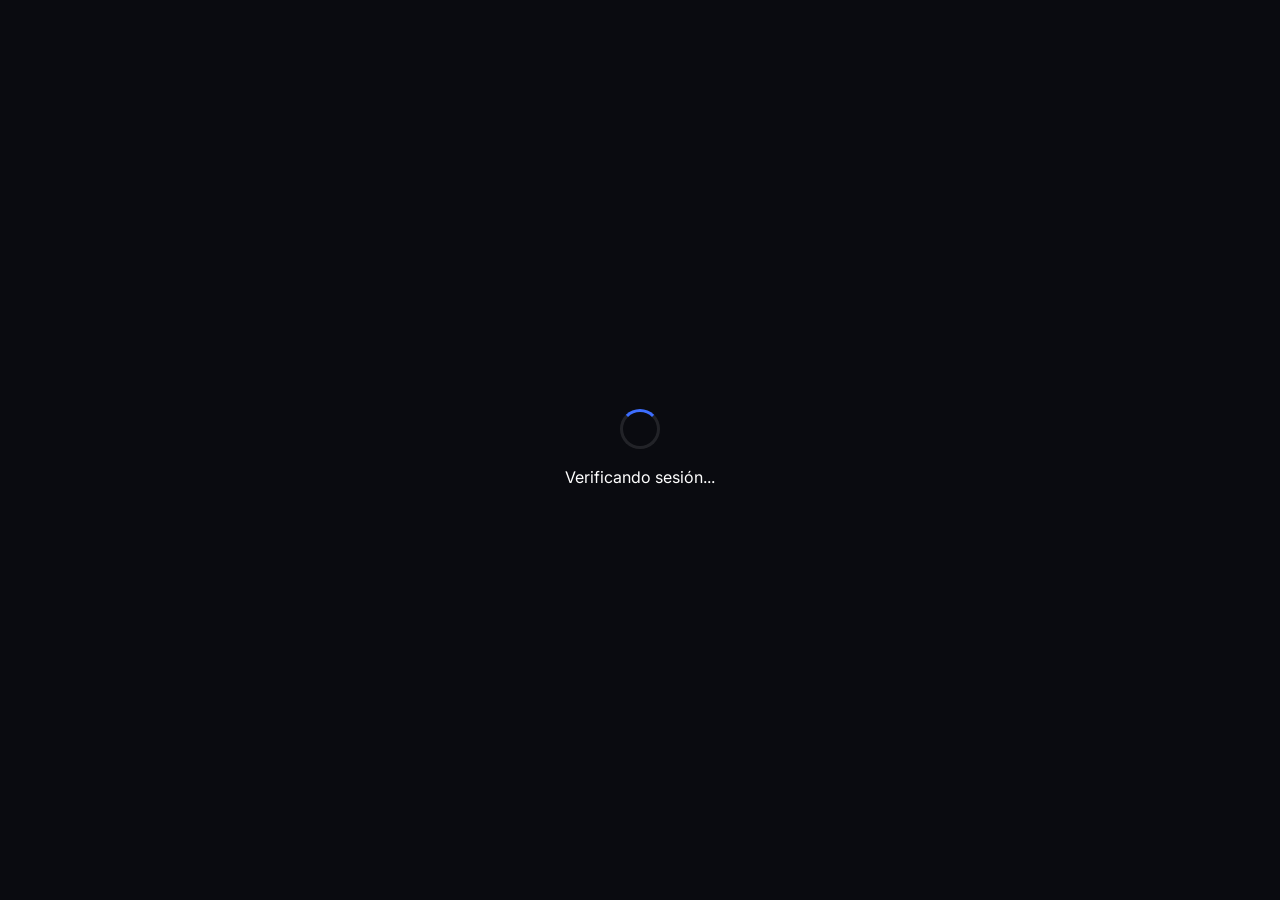
<file: frontend_v2/index.html>
<!DOCTYPE html>
<html lang="es">

<head>
    <meta charset="UTF-8">
    <meta name="viewport" content="width=device-width, initial-scale=1.0">
    <title>MCrypto v2 | Professional Trading Intelligence</title>
    <!-- Favicon inline para evitar error 404 -->
    <link rel="icon"
        href="data:image/svg+xml,<svg xmlns=%22http://www.w3.org/2000/svg%22 viewBox=%220 0 100 100%22><text y=%22.9em%22 font-size=%2290%22>🤖</text></svg>">
    <link rel="stylesheet" href="style.css">
    <link rel="preconnect" href="https://fonts.googleapis.com">
    <link rel="preconnect" href="https://fonts.gstatic.com" crossorigin>
    <link
        href="https://fonts.googleapis.com/css2?family=Inter:wght@300;400;600;700&family=Outfit:wght@400;700&display=swap"
        rel="stylesheet">
</head>

<body class="dark-theme">
    <nav class="navbar">
        <div class="logo">MCRYPTO <span class="v2-badge">v2</span></div>
        <div id="user-profile" class="user-profile" style="display: none;">
            <span id="user-display">usuario@ejemplo.com</span>
            <button id="btn-logout" class="btn-logout">Cerrar Sesión</button>
        </div>
        <div class="status-indicators">
            <div id="system-health-icon" class="status-icon" title="Estado del Sistema (Click para detalles)"></div>
            <div id="connection-status" class="status-item">
                <span class="dot"></span> Backend: <span class="status-text">Conectando...</span>
            </div>
            <div id="system-state" class="status-item">
                <span class="dot"></span> Estado: <span class="status-text">Cargando...</span>
            </div>
        </div>
    </nav>

    <div id="notification-container" class="notification-container"></div>

    <!-- Loading Guard -->
    <div id="loading-guard" class="loading-guard">
        <div class="loader-content">
            <div class="spinner"></div>
            <p>Verificando sesión...</p>
        </div>
    </div>

    <!-- Auth Container -->
    <div id="auth-container" class="auth-container">
        <div class="auth-card">
            <h1 class="logo">MCRYPTO <span class="v2-badge">v2</span></h1>
            <div class="auth-tabs">
                <button id="tab-login" class="auth-tab active">Iniciar Sesión</button>
                <button id="tab-register" class="auth-tab">Registrarse</button>
            </div>

            <!-- Login Form -->
            <form id="login-form" class="auth-form">
                <div class="form-group">
                    <label>Usuario / Email</label>
                    <input type="text" id="login-username" placeholder="Tu usuario" required>
                </div>
                <div class="form-group">
                    <label>Contraseña</label>
                    <input type="password" id="login-password" placeholder="••••••••" required>
                </div>
                <button type="submit" class="btn btn-emerald w-full">Entrar al Terminal</button>
            </form>

            <!-- Register Form -->
            <form id="register-form" class="auth-form" style="display: none;">
                <div class="form-group">
                    <label>Usuario / Email</label>
                    <input type="text" id="register-username" placeholder="Crea tu usuario" required>
                </div>
                <div class="form-group">
                    <label>Contraseña</label>
                    <input type="password" id="register-password" placeholder="Mínimo 8 caracteres" required>
                </div>
                <button type="submit" class="btn btn-accent w-full">Crear Cuenta</button>
            </form>
        </div>
    </div>

    <!-- Manual Container -->
    <div id="manual-container" class="manual-container" style="display: none;">
        <div class="manual-card">
            <h1>Manual del Operador Antigravity</h1>
            <div class="manual-content">
                <section>
                    <h3>¿Qué hace el bot?</h3>
                    <p>Antigravity es un motor de trading inteligente que utiliza modelos de Machine Learning para
                        detectar regímenes de mercado y ejecutar estrategias de DCA (Dollar Cost Averaging) con gestión
                        de riesgo institucional.</p>
                </section>
                <section>
                    <h3>¿Cómo usarlo?</h3>
                    <p>1. Inicia el bot con el botón START.<br>2. Monitorea la Exposición Global (ER).<br>3. Usa el
                        Emergency Kill si detectas anomalías críticas.</p>
                </section>
                <section>
                    <h3>Reglas Importantes</h3>
                    <p>El sistema tiene un límite rígido de 20 niveles de DCA y un Hard Cap de riesgo del 30% (GEC). El
                        bot dejará de comprar si se alcanzan estos límites para proteger tu capital.</p>
                </section>
                <section class="disclaimer">
                    <h3>Descargo de Riesgo</h3>
                    <p>El trading de criptomonedas conlleva un riesgo significativo. El rendimiento pasado no garantiza
                        resultados futuros. Usted acepta toda la responsabilidad por las pérdidas incurridas al usar
                        este software.</p>
                </section>
            </div>
            <button id="btn-accept-manual" class="btn btn-emerald w-full">Cerrar Manual</button>
        </div>
    </div>

    <main id="dashboard-content" class="dashboard-grid" style="display: none;">
        <!-- Capital Overview -->
        <section class="card stats-overview" id="equity-section">
            <h2>Resumen de Capital</h2>
            <div class="stats-grid">
                <div class="stat-item">
                    <label>Equity Estimada</label>
                    <div id="equity-value" class="value">--- USDT</div>
                </div>
                <div id="daily-pnl-container" class="stat-item">
                    <label>PnL Diario</label>
                    <div id="daily-pnl" class="value">---</div>
                </div>
                <div class="stat-item">
                    <label>Drawdown Actual</label>
                    <div id="current-drawdown" class="value">---%</div>
                </div>
                <div class="stat-item">
                    <label>Efectivo (USDT)</label>
                    <div id="usdt-balance" class="value">---</div>
                </div>
            </div>
        </section>

        <!-- Risk & Governance -->
        <section class="card risk-governance" id="risk-section">
            <h2>Gobernanza de Riesgo</h2>
            <div id="risk-governor-display" class="risk-display">
                <div class="risk-mode" id="gov-mode">NORMAL</div>
                <div class="exposure-bar-container">
                    <label>Exposición Global (ER)</label>
                    <div class="progress-bg">
                        <div id="er-bar" class="progress-fill"></div>
                    </div>
                </div>
                <div id="risk-details" class="details-list">
                    <!-- Dynamic details -->
                </div>
            </div>
        </section>

        <!-- Active Market -->
        <section class="card active-trading" id="market-section">
            <h2>Mercado Activo (ETH/USDT)</h2>
            <div class="market-hero">
                <div id="eth-price" class="hero-price">$0.00</div>
                <div id="market-regime" class="regime-tag">---</div>
            </div>
            <div class="ml-insights">
                <h3>ML Insights</h3>
                <div class="ml-grid">
                    <div class="ml-item">
                        <label>Confianza</label>
                        <div id="ml-confidence" class="ml-val">---</div>
                    </div>
                    <div class="ml-item">
                        <label>SHS</label>
                        <div id="shs-score" class="ml-val">---</div>
                    </div>
                </div>
            </div>
        </section>

        <!-- Control Panel -->
        <section class="card control-panel" id="control-section">
            <h2>Panel de Control</h2>
            <div class="control-grid">
                <button id="btn-start" class="btn btn-emerald">START BOT</button>
                <button id="btn-stop" class="btn btn-slate">STOP BOT</button>
                <button id="btn-kill" class="btn btn-danger">EMERGENCY KILL</button>
                <button id="btn-reset-manual" class="btn btn-slate btn-sm">Ver Manual</button>
            </div>
            <div class="mode-toggle">
                <label>Modo de Operación</label>
                <div class="toggle-group">
                    <button id="mode-normal" class="btn-toggle active">Normal</button>
                    <button id="mode-conservative" class="btn-toggle">Conservador</button>
                </div>
            </div>
        </section>

        <!-- Recent Activity -->
        <section class="card activity-log" id="activity-section">
            <h2>Actividad Reciente</h2>
            <div id="trades-list" class="scroll-container">
                <p class="placeholder-text">Esperando datos de ejecución...</p>
            </div>
        </section>

        <!-- Navigation Sidebar (Dashboard Internal) -->
        <aside class="sidebar-nav card">
            <h2>Navegación</h2>
            <ul class="nav-list">
                <li><button class="nav-link active" onclick="ui.navigate('dashboard')">🏠 Dashboard</button></li>
                <li><button class="nav-link" id="nav-manual">📖 Manual</button></li>
            </ul>
        </aside>
    </main>

    <footer class="system-footer">
        <p>MCrypto Trading Engine • Etapa 3 <span id="last-update">---</span> • V.2.0</p>
    </footer>

    <script src="auth.js"></script>
    <script src="api.js"></script>
    <script src="app.js"></script>
</body>

</html>
</file>
<file: frontend_v2/style.css>
:root {
    --bg-dark: #0a0b10;
    --card-bg: #141722;
    --accent: #3d6eff;
    --accent-glow: rgba(61, 110, 255, 0.3);
    --text-primary: #ffffff;
    --text-secondary: #94a3b8;
    --success: #10b981;
    --warning: #f59e0b;
    --danger: #ef4444;
    --border: rgba(255, 255, 255, 0.08);
}

* {
    margin: 0;
    padding: 0;
    box-sizing: border-box;
}

body {
    font-family: 'Inter', sans-serif;
    background-color: var(--bg-dark);
    color: var(--text-primary);
    line-height: 1.6;
    overflow-x: hidden;
}

h1,
h2,
h3,
.logo {
    font-family: 'Outfit', sans-serif;
}

/* Navbar */
.navbar {
    display: flex;
    justify-content: space-between;
    align-items: center;
    padding: 1.5rem 2rem;
    border-bottom: 1px solid var(--border);
    backdrop-filter: blur(10px);
    position: sticky;
    top: 0;
    z-index: 100;
}

.logo {
    font-size: 1.5rem;
    font-weight: 700;
    letter-spacing: -0.5px;
}

.v2-badge {
    font-size: 0.7rem;
    background: var(--accent);
    padding: 0.1rem 0.4rem;
    border-radius: 4px;
    vertical-align: middle;
}

.status-indicators {
    display: flex;
    gap: 1.5rem;
    font-size: 0.85rem;
}

.status-item {
    display: flex;
    align-items: center;
    gap: 0.5rem;
}

.dot {
    width: 8px;
    height: 8px;
    border-radius: 50%;
    background: var(--text-secondary);
}

.status-item.active .dot {
    background: var(--success);
    box-shadow: 0 0 8px var(--success);
}

.status-icon {
    width: 14px;
    height: 14px;
    border-radius: 50%;
    cursor: pointer;
    transition: all 0.3s ease;
    border: 2px solid rgba(255, 255, 255, 0.2);
    background: var(--text-secondary);
}

.status-icon.ok {
    background: var(--success);
    box-shadow: 0 0 10px var(--success);
    border-color: rgba(16, 185, 129, 0.4);
}

.status-icon.err {
    background: var(--danger);
    box-shadow: 0 0 10px var(--danger);
    border-color: rgba(239, 68, 68, 0.4);
    animation: pulse-red 1.5s infinite;
}

@keyframes pulse-red {
    0% {
        transform: scale(1);
        box-shadow: 0 0 0 0 rgba(239, 68, 68, 0.7);
    }

    70% {
        transform: scale(1.1);
        box-shadow: 0 0 0 10px rgba(239, 68, 68, 0);
    }

    100% {
        transform: scale(1);
        box-shadow: 0 0 0 0 rgba(239, 68, 68, 0);
    }
}

/* Dashboard Grid */
.dashboard-grid {
    display: grid;
    grid-template-columns: repeat(12, 1fr);
    gap: 1.5rem;
    padding: 2rem;
    max-width: 1400px;
    margin: 0 auto;
}

.card {
    background: var(--card-bg);
    border: 1px solid var(--border);
    border-radius: 16px;
    padding: 1.5rem;
    transition: transform 0.2s ease, border-color 0.2s ease;
}

.card:hover {
    border-color: var(--accent);
}

.card h2 {
    font-size: 1.1rem;
    margin-bottom: 1.5rem;
    color: var(--text-secondary);
    text-transform: uppercase;
    letter-spacing: 1px;
}

/* Specific Sections */
.stats-overview {
    grid-column: span 8;
}

.risk-governance {
    grid-column: span 4;
}

.active-trading {
    grid-column: span 7;
}

.activity-log {
    grid-column: span 5;
}

/* Stats Grid */
.stats-grid {
    display: grid;
    grid-template-columns: repeat(auto-fit, minmax(150px, 1fr));
    gap: 1rem;
}

.stat-item label {
    display: block;
    font-size: 0.8rem;
    color: var(--text-secondary);
    margin-bottom: 0.25rem;
}

.stat-item .value {
    font-size: 1.5rem;
    font-weight: 700;
}

/* Risk Display */
.risk-display {
    text-align: center;
}

.risk-mode {
    font-size: 2rem;
    font-weight: 800;
    margin-bottom: 1.5rem;
    background: linear-gradient(135deg, var(--accent), #8b5cf6);
    -webkit-background-clip: text;
    background-clip: text;
    -webkit-text-fill-color: transparent;
}

.progress-bg {
    background: rgba(255, 255, 255, 0.05);
    height: 8px;
    border-radius: 4px;
    margin: 0.5rem 0 1.5rem;
    overflow: hidden;
}

.progress-fill {
    height: 100%;
    background: var(--accent);
    width: 0%;
    transition: width 0.5s ease;
}

/* Market Section */
.hero-price {
    font-size: 3rem;
    font-weight: 700;
    margin: 0.5rem 0;
}

.regime-tag {
    display: inline-block;
    padding: 0.25rem 0.75rem;
    border-radius: 20px;
    background: rgba(255, 255, 255, 0.05);
    font-size: 0.8rem;
    font-weight: 600;
}

/* Activity Log */
.scroll-container {
    max-height: 400px;
    overflow-y: auto;
    padding-right: 0.5rem;
}

.scroll-container::-webkit-scrollbar {
    width: 4px;
}

.scroll-container::-webkit-scrollbar-thumb {
    background: var(--border);
    border-radius: 10px;
}

.trade-row {
    display: flex;
    justify-content: space-between;
    padding: 0.75rem 0;
    border-bottom: 1px solid var(--border);
    font-size: 0.9rem;
}

.trade-row:last-child {
    border: none;
}

.side-buy {
    color: var(--success);
}

.side-sell {
    color: var(--danger);
}

/* Control Panel & Buttons */
.control-grid {
    display: grid;
    grid-template-columns: repeat(auto-fit, minmax(120px, 1fr));
    gap: 1rem;
    margin-bottom: 2rem;
}

.btn {
    padding: 0.8rem 1.2rem;
    border-radius: 12px;
    border: none;
    font-weight: 700;
    font-family: 'Outfit', sans-serif;
    cursor: pointer;
    transition: all 0.2s ease;
    text-transform: uppercase;
    font-size: 0.85rem;
}

.btn:active {
    transform: scale(0.95);
}

.btn-emerald {
    background: var(--success);
    color: white;
    box-shadow: 0 4px 12px rgba(16, 185, 129, 0.2);
}

.btn-emerald:hover {
    filter: brightness(1.1);
}

.btn-slate {
    background: #334155;
    color: white;
}

.btn-slate:hover {
    background: #475569;
}

.btn-danger {
    background: var(--danger);
    color: white;
    box-shadow: 0 4px 12px rgba(239, 68, 68, 0.2);
}

.btn-danger:hover {
    filter: brightness(1.1);
}

.mode-toggle label {
    display: block;
    font-size: 0.8rem;
    color: var(--text-secondary);
    margin-bottom: 0.75rem;
}

.toggle-group {
    display: flex;
    background: rgba(255, 255, 255, 0.05);
    padding: 4px;
    border-radius: 10px;
    gap: 4px;
}

.btn-toggle {
    flex: 1;
    background: transparent;
    border: none;
    color: var(--text-secondary);
    padding: 0.6rem;
    border-radius: 8px;
    cursor: pointer;
    font-weight: 600;
}

.btn-toggle.active {
    background: var(--accent);
    color: white;
}

/* Notifications */
.notification-container {
    position: fixed;
    top: 2rem;
    right: 2rem;
    z-index: 1000;
    display: flex;
    flex-direction: column;
    gap: 1rem;
    pointer-events: none;
}

.notif {
    background: var(--card-bg);
    border-left: 4px solid var(--accent);
    padding: 1rem 1.5rem;
    border-radius: 8px;
    box-shadow: 0 10px 25px rgba(0, 0, 0, 0.3);
    color: white;
    min-width: 250px;
    transform: translateX(120%);
    transition: transform 0.3s cubic-bezier(0.18, 0.89, 0.32, 1.28);
    pointer-events: all;
}

.notif.show {
    transform: translateX(0);
}

.notif.success {
    border-color: var(--success);
}

.notif.error {
    border-color: var(--danger);
}

/* Utilities */
.positive {
    color: var(--success);
}

.negative {
    color: var(--danger);
}

/* Auth UI */
.auth-container {
    position: fixed;
    top: 0;
    left: 0;
    width: 100%;
    height: 100vh;
    display: flex;
    justify-content: center;
    align-items: center;
    background: radial-gradient(circle at center, #1e293b 0%, var(--bg-dark) 100%);
    z-index: 1000;
}

.auth-card {
    background: var(--card-bg);
    border: 1px solid var(--border);
    border-radius: 24px;
    padding: 3rem;
    width: 100%;
    max-width: 420px;
    box-shadow: 0 25px 50px -12px rgba(0, 0, 0, 0.5);
    text-align: center;
}

.auth-card .logo {
    margin-bottom: 2rem;
    font-size: 2rem;
}

.auth-tabs {
    display: flex;
    gap: 1rem;
    margin-bottom: 2rem;
    border-bottom: 1px solid var(--border);
    padding-bottom: 1rem;
}

.auth-tab {
    flex: 1;
    background: transparent;
    border: none;
    color: var(--text-secondary);
    font-weight: 600;
    cursor: pointer;
    font-size: 0.9rem;
    padding: 0.5rem;
    transition: color 0.2s;
}

.auth-tab.active {
    color: var(--accent);
    box-shadow: 0 2px 0 var(--accent);
}

.auth-form {
    text-align: left;
}

.form-group {
    margin-bottom: 1.5rem;
}

.form-group label {
    display: block;
    margin-bottom: 0.5rem;
    font-size: 0.85rem;
    color: var(--text-secondary);
}

.form-group input {
    width: 100%;
    background: rgba(255, 255, 255, 0.05);
    border: 1px solid var(--border);
    border-radius: 10px;
    padding: 0.8rem 1rem;
    color: white;
    font-family: inherit;
    transition: border-color 0.2s;
}

.form-group input:focus {
    outline: none;
    border-color: var(--accent);
}

.w-full {
    width: 100%;
}

.btn-accent {
    background: var(--accent);
    color: white;
}

/* User Profile in Navbar */
.user-profile {
    display: flex;
    align-items: center;
    gap: 1.5rem;
    font-size: 0.9rem;
}

#user-display {
    color: var(--text-secondary);
    font-weight: 500;
}

.btn-logout {
    background: transparent;
    border: 1px solid var(--border);
    color: var(--text-secondary);
    padding: 0.4rem 0.8rem;
    border-radius: 6px;
    cursor: pointer;
    font-size: 0.8rem;
    transition: all 0.2s;
}

.btn-logout:hover {
    background: var(--danger);
    color: white;
    border-color: var(--danger);
}

@media (max-width: 1024px) {

    .stats-overview,
    .risk-governance,
    .active-trading,
    .activity-log {
        grid-column: span 12;
    }

    .user-profile {
        gap: 0.8rem;
    }

    #user-display {
        display: none;
    }
}

/* Loading Guard */
.loading-guard {
    position: fixed;
    top: 0;
    left: 0;
    width: 100%;
    height: 100vh;
    background: var(--bg-dark);
    display: flex;
    justify-content: center;
    align-items: center;
    z-index: 3000;
}

.loader-content {
    text-align: center;
}

.spinner {
    width: 40px;
    height: 40px;
    border: 3px solid rgba(255, 255, 255, 0.1);
    border-top-color: var(--accent);
    border-radius: 50%;
    animation: spin 1s linear infinite;
    margin: 0 auto 1rem;
}

@keyframes spin {
    to {
        transform: rotate(360deg);
    }
}

/* Manual & Sidebar Styles */
.manual-container {
    position: fixed;
    top: 0;
    left: 0;
    width: 100vw;
    height: 100vh;
    background: rgba(0, 0, 0, 0.8);
    backdrop-filter: blur(15px);
    display: flex;
    justify-content: center;
    align-items: center;
    z-index: 99999 !important;
}

.manual-card {
    background: var(--card-bg);
    border: 1px solid var(--border);
    border-radius: 24px;
    padding: 3rem;
    max-width: 800px;
    width: 90%;
    max-height: 90vh;
    overflow-y: auto;
    box-shadow: 0 40px 100px rgba(0, 0, 0, 0.6);
}

.manual-card h1 {
    font-size: 2rem;
    margin-bottom: 2rem;
    background: linear-gradient(135deg, var(--success), var(--accent));
    -webkit-background-clip: text;
    background-clip: text;
    -webkit-text-fill-color: transparent;
}

.manual-content {
    margin-bottom: 2.5rem;
}

.manual-content section {
    margin-bottom: 2rem;
}

.manual-content h3 {
    font-size: 1.1rem;
    color: var(--accent);
    margin-bottom: 0.75rem;
    text-transform: uppercase;
    letter-spacing: 0.5px;
}

.manual-content p {
    color: var(--text-secondary);
    font-size: 0.95rem;
    line-height: 1.7;
}

.disclaimer {
    background: rgba(239, 68, 68, 0.05);
    border: 1px solid rgba(239, 68, 68, 0.2);
    padding: 1.5rem;
    border-radius: 12px;
}

.disclaimer h3 {
    color: var(--danger);
}

.sidebar-nav {
    grid-column: span 12;
    background: var(--card-bg);
}

.nav-list {
    display: flex;
    gap: 1rem;
    list-style: none;
}

.nav-link {
    background: rgba(255, 255, 255, 0.03);
    border: 1px solid var(--border);
    color: var(--text-secondary);
    padding: 0.75rem 1.5rem;
    border-radius: 10px;
    cursor: pointer;
    font-weight: 600;
    font-size: 0.9rem;
    transition: all 0.2s;
    display: flex;
    align-items: center;
    gap: 0.5rem;
}

.nav-link:hover {
    border-color: var(--accent);
    color: white;
}

.nav-link.active {
    background: var(--accent);
    color: white;
    border-color: var(--accent);
}
</file>
